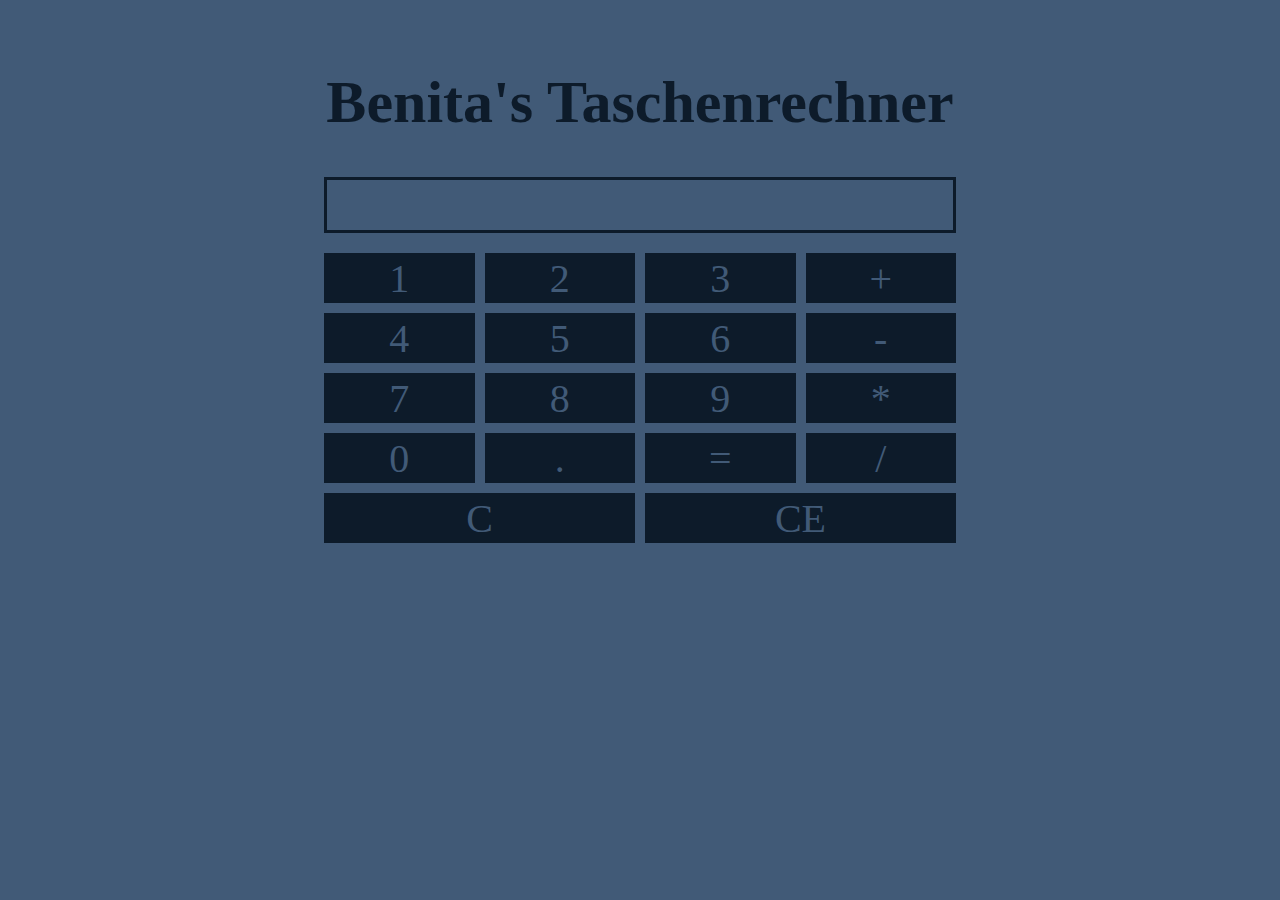
<file: javascript/index.html>
<!DOCTYPE html>
<head>
	<title>Benita's Taschenrechner</title>
	<meta charset="utf-8">

	<link href="style.css" rel="stylesheet">
</head>

<body style="background-color: #415a77">
	<div class="center">
		<h1>Benita's Taschenrechner</h1>

		<div id="input_calc"></div>

		<div id="quadrat_buttons">
			<button onclick="input(1)">1</button>
			<button onclick="input(2)">2</button>
			<button onclick="input(3)">3</button>
			<button onclick="input('+')">+</button>
			<button onclick="input(4)">4</button>
			<button onclick="input(5)">5</button>
			<button onclick="input(6)">6</button>
			<button onclick="input('-')">-</button>
			<button onclick="input(7)">7</button>
			<button onclick="input(8)">8</button>
			<button onclick="input(9)">9</button>
			<button onclick="input('*')">*</button>
			<button onclick="input(0)">0</button>
			<button onclick="input('.')">.</button>
			<button onclick="rechnen()">=</button>
			<button onclick="input('/')">/</button>

			<button onclick="input_delete_all()" class="delete">C</button>
			<button onclick="input_delete_one()" class="delete">CE</button>
		</div>
	</div>

	<script src="script.js"></script>
</body>
</html>
</file>
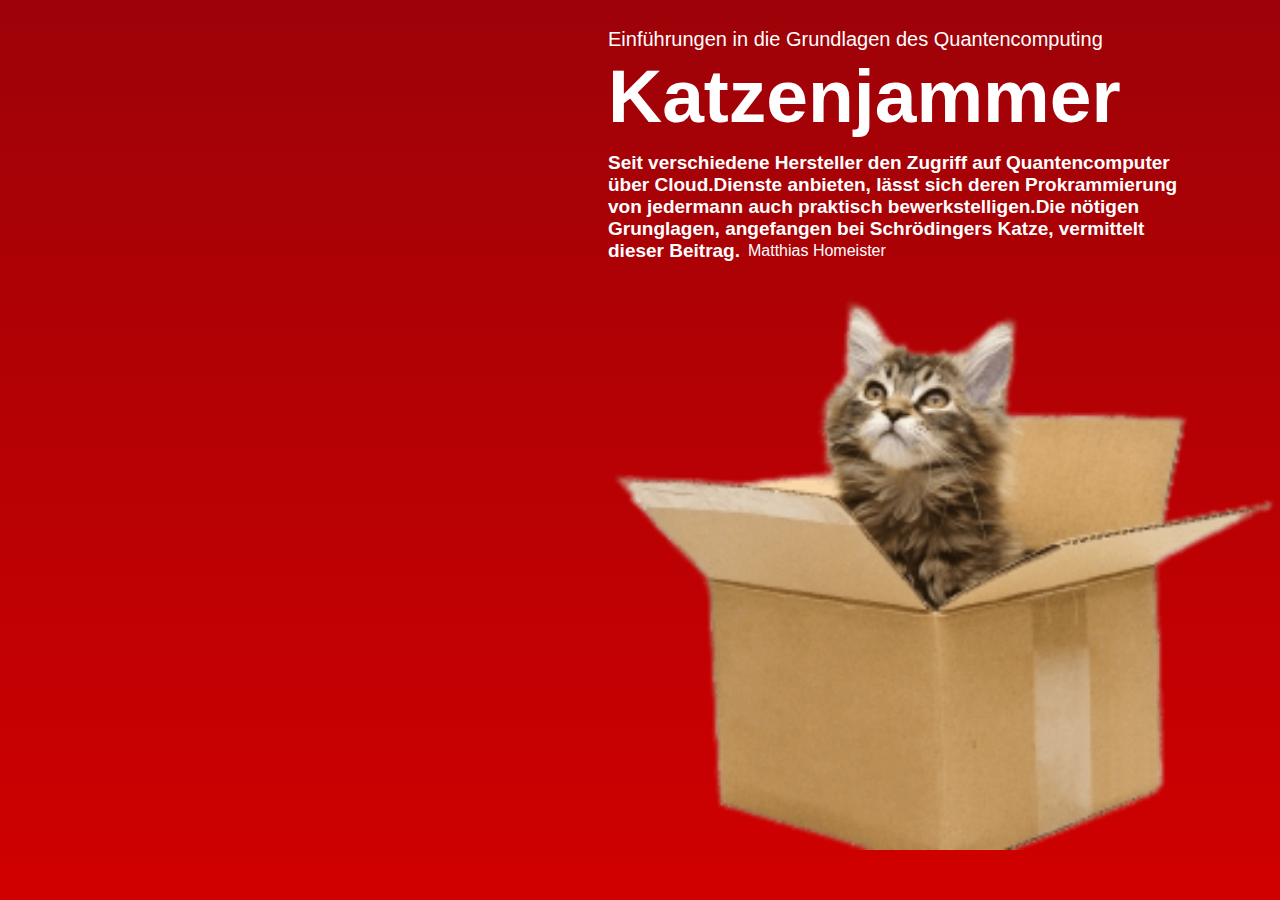
<file: HTML Tests/Katzenjammer/index.html>
<!DOCTYPE html>
<html>
	<head>
		<title>HTML Tutorial</title>
		<meta charset="UTF8">

		<style>
			html {
				height: 100%;
			}

			div {
				font-family: Arial;
				position:relative;
				left:600px;
				top:20px;
				font-size: 20px;
				color: white;
			}

			b {
				font-family: Arial;
				position:relative;
				left:600px;
				top:22px;
				font-size: 75px;
				color: white;
			}

			h1 {
				font-family: Arial;
				position:relative;
				left:600px;
				top:22px;
				font-size: 19px;
				color: white;

			}

			p {
				font-family: Arial;
				position:relative;
				left:740px;
				top:-14px;
				font-size: 16px;
				color: white;
			}

			#katze {
				position: absolute;
				left: 400px;
				height: 700px;
				top: 150px;
			}
		</style>
	</head>

	<body style="background:linear-gradient(#9d0208,#d00000);">

		<div>
			Einführungen in die Grundlagen des Quantencomputing
		</div>

		<b>
			Katzenjammer
		</b>

		<h1>
			Seit verschiedene Hersteller den Zugriff auf Quantencomputer<br> über Cloud.Dienste anbieten, lässt sich
			deren Prokrammierung<br> von jedermann auch praktisch bewerkstelligen.Die nötigen <br> Grunglagen,
			angefangen bei Schrödingers Katze, vermittelt<br> dieser Beitrag.
		</h1>

		<p>
			Matthias Homeister
		</p>

		<img id="katze" src="image.png">
	</body>
</html>
</file>
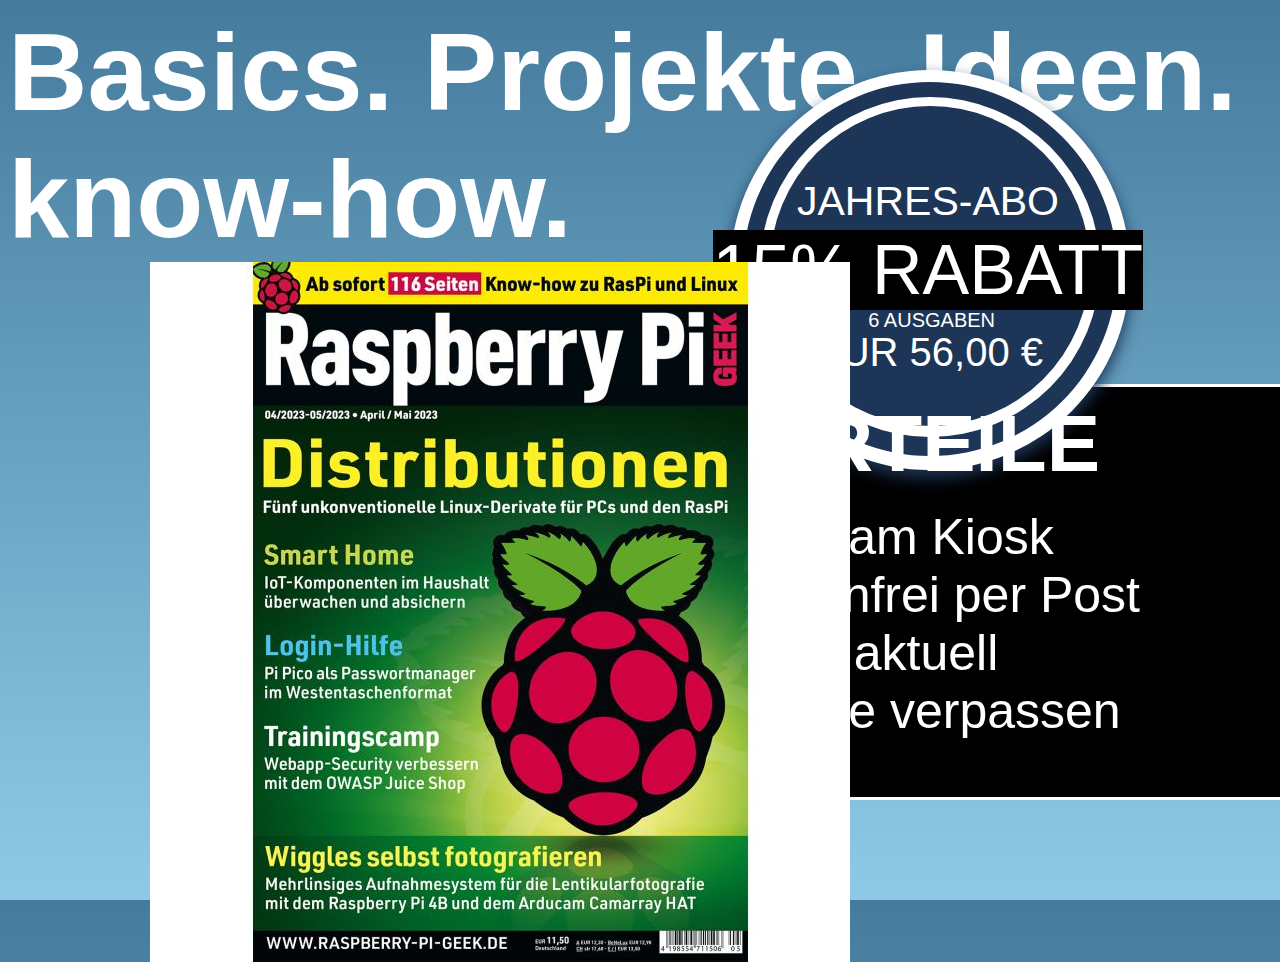
<file: HTML Tests/zeitungswerbung/index.html>
<!DOCTYPE html>
<html>
<head>
	<title>HTML Tutorial</title>
	<meta charset="UTF8">

	<style>

		html {
			height: 100%;
		}

		body {
			background: linear-gradient(#457b9d, #8ecae6);
		}

		.text1 {
			font-family: Arial;
			font-size: 110px;
			font-weight: bold;
			color: white;
		}

		.kreis1 {
			position: absolute;
			width: 400px;
			height: 400px;
			right: 150px;
			top: 70px;
			background-color: white;
			border-radius: 50%;
			box-shadow: 0px 8px 16px#1d3557;
		}

		.kreis2 {
			position: absolute;
			width: 374px;
			height: 374px;
			right: 163px;
			top: 82px;
			background-color: #1d3557;
			border-radius: 50%;
		}

		.kreis3 {
			position: absolute;
			width: 340px;
			height: 340px;
			right: 180px;
			top: 97px;
			background-color: white;
			border-radius: 50%;
		}

		.kreis4 {
			position: absolute;
			width: 320px;
			height: 320px;
			right: 190px;
			top: 106px;
			background-color: #1d3557;
			border-radius: 50%;
		}

		.viereck1 {
			position:absolute;
			right: 137px;
			top: 230px;
			background-color:black;
				border-radius: 0%;
			font-size: 70px;
			color: white;
			font-family: Arial;
		}

		.text2{
			position: absolute;
			font-size: 41px;
			font-family: Arial;
			color: white;
			right: 221px;
			top: 178px;
		}

		.text3{
			position: absolute;
			font-size: 20px;
			font-family: Arial;
			color: white;
			right: 285px;
			top: 309px;
		}

		.text4{
			position: absolute;
			font-size: 40px;
			font-family: Arial;
			color: white;
			right: 237px;
			top: 330px;
		}

		.viereck2{
			position: absolute;
			border-style: solid none solid solid;
			width: 800px;
			height: 410px;
			color: white;
			background-color: black;
			right: 0px;
			bottom: 100px;
			z-index: -5;
		}

		.text5{
			position: absolute;
			font-size: 80px;
			font-family: Arial;
			color: white;
			right: 180px;
			bottom: 410px;
			font-weight: bold;
		}

		.liste{
			position: absolute;
			font-size: 50px;
			color: white;
			font-family: Arial;
			right: 140px;
			bottom: 110px;
		}

		#zeitschrift{
			position: absolute;
			left: 150px;
		}

	</style>
</head>

<body>
	<div class="text1">
		Basics. Projekte. Ideen. <br> know-how.
	</div>

	<div class="kreis1">
	</div>

	<div class="kreis2">
	</div>

	<div class="kreis3">
	</div>

	<div class="kreis4">
	</div>

	<div class="viereck1">
		15% RABATT
	</div>

	<div class="text2">
		JAHRES-ABO
	</div>

	<div class="text3">
		6 AUSGABEN
	</div>

	<div class="text4">
		NUR 56,00 €
	</div>

	<div class="viereck2">
	</div>

	<div class="text5">
		ABO-VORTEILE
	</div>

	<div CLASS="liste">
		<ul>
			<li>Günstiger als am Kiosk</li>
			<li>Versandkostenfrei per Post</li>
			<li>Pünktlich und aktuell</li>
			<li>Keine Ausgabe verpassen</li>
		</ul>
	</div>

<img id="zeitschrift" src="zeitschrift.png">

</body>
</html>
</file>
<file: javascript/style.css>
* {
	font-family: Impact;
}

h1 {
	font-size: 60px;
	text-align: center;
	color: #0d1b2a;
}

.center {
	margin: auto;
	width: 50%;
	padding: 20px;
	color: #0d1b2a;
}

#quadrat_buttons button {
	position: relative;
	display: block;
	font-size: 40px;
	color: #415a77;
	background-color: #0d1b2a;
	width: 50px;
	height: 50px;
	text-align: center;
	flex: 0 0 20%;
	border: none;
	flex-grow: 1;
}

#quadrat_buttons button:hover {
	color: #0d1b2a;
	cursor: pointer;
	background-color: #415a77;
	border: groove #0d1b2a;
}

#quadrat_buttons button.delete {
	width: 100%;
}


#quadrat_buttons {
	display: flex;
	flex-wrap: wrap;
	gap: 10px;
	justify-content: center;
}

#input_calc {
	text-align: center;
	margin-bottom: 20px;
	font-size: 26px;
	height: 50px;
	border: #0d1b2a 3px solid;
	vertical-align: center;
}
</file>
